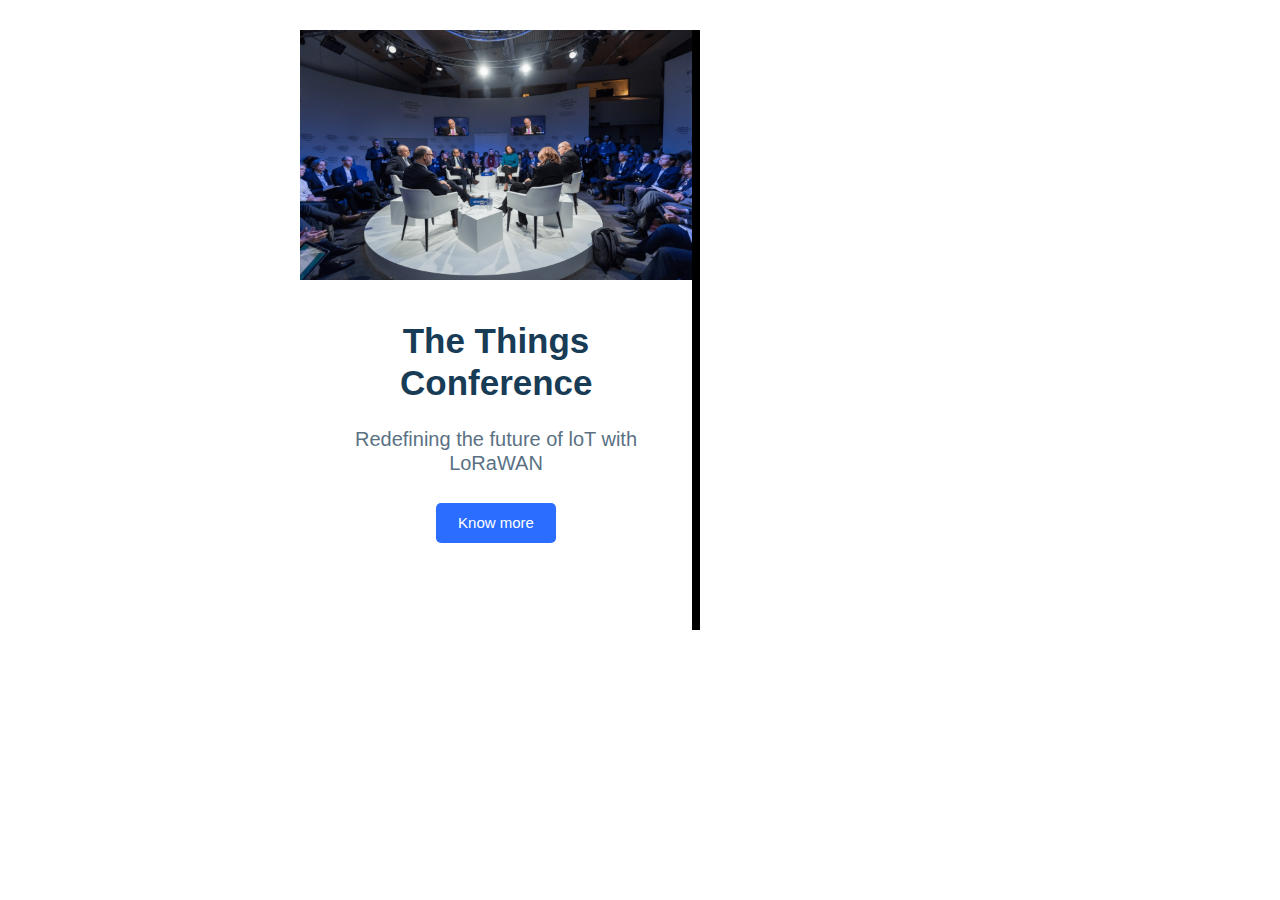
<file: index.html>
<html>
    <head>
        <link rel="stylesheet" href="Conference Home Page.css">
                <link rel="stylesheet" href="https://stackpath.bootstrapcdn.com/bootstrap/4.5.2/css/bootstrap.min.css" integrity="sha384-JcKb8q3iqJ61gNV9KGb8thSsNjpSL0n8PARn9HuZOnIxN0hoP+VmmDGMN5t9UJ0Z" crossorigin="anonymous"/>
        <script src="https://code.jquery.com/jquery-3.5.1.slim.min.js" integrity="sha384-DfXdz2htPH0lsSSs5nCTpuj/zy4C+OGpamoFVy38MVBnE+IbbVYUew+OrCXaRkfj" crossorigin="anonymous"></script>
        <script src="https://cdn.jsdelivr.net/npm/popper.js@1.16.1/dist/umd/popper.min.js" integrity="sha384-9/reFTGAW83EW2RDu2S0VKaIzap3H66lZH81PoYlFhbGU+6BZp6G7niu735Sk7lN" crossorigin="anonymous"></script>
        <script src="https://stackpath.bootstrapcdn.com/bootstrap/4.5.2/js/bootstrap.min.js" integrity="sha384-B4gt1jrGC7Jh4AgTPSdUtOBvfO8shuf57BaghqFfPlYxofvL8/KUEfYiJOMMV+rV" crossorigin="anonymous"></script>
            </head>
    <body>
        <div class="conference-home-page">
            <img src="conference-img.png" alt="">
            <h1>The Things Conference</h1>
            <h4>Redefining the future of loT with LoRaWAN</h4>
            <button >
                <a href="conference page.html">Know more</a>
            </button>
        </div>

    </body>
</html>
</file>
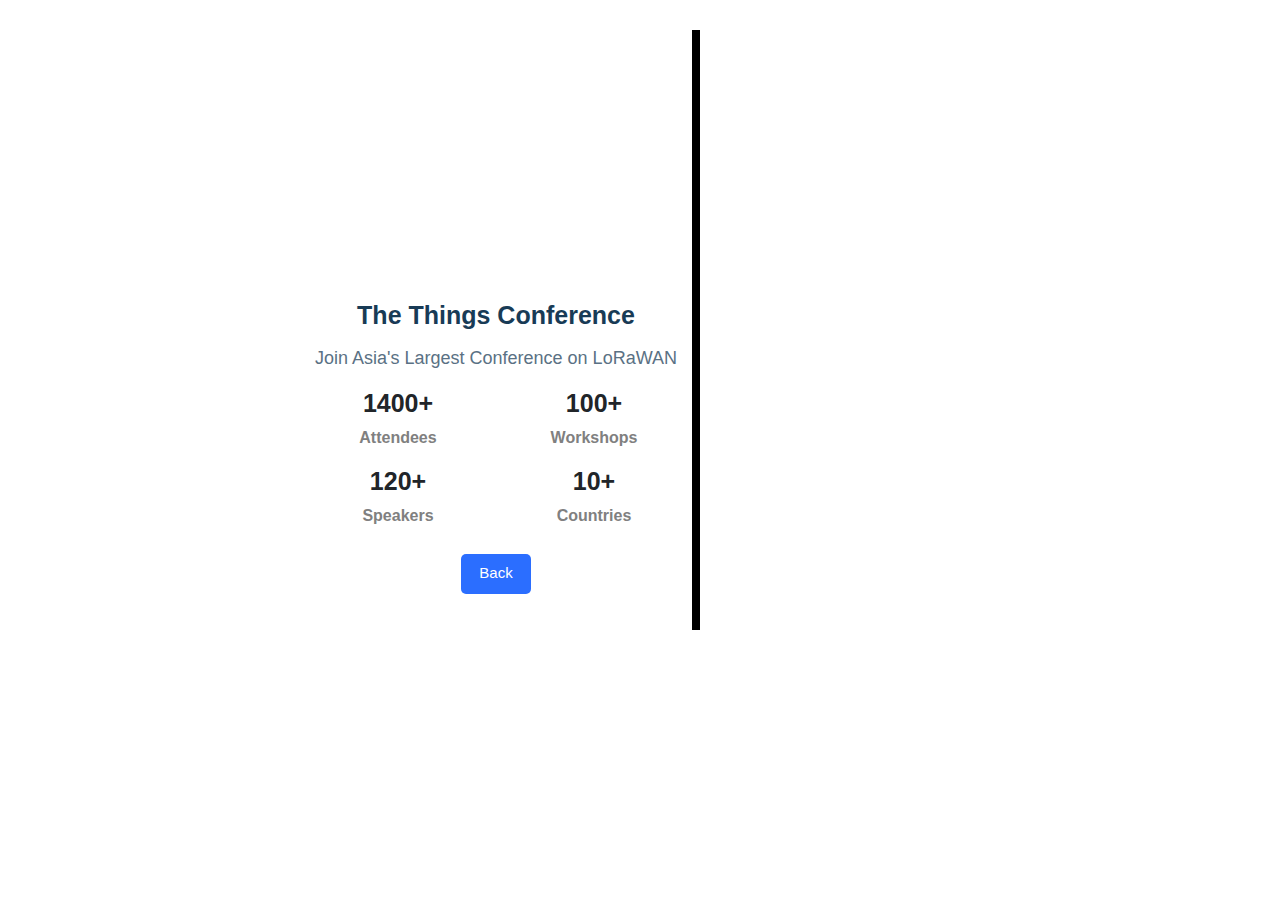
<file: conference page.html>
<html>
    <head>
        <link rel="stylesheet" href="Conference Details Page.css">
        <link rel="stylesheet" href="https://stackpath.bootstrapcdn.com/bootstrap/4.5.2/css/bootstrap.min.css" integrity="sha384-JcKb8q3iqJ61gNV9KGb8thSsNjpSL0n8PARn9HuZOnIxN0hoP+VmmDGMN5t9UJ0Z" crossorigin="anonymous"/>
        <script src="https://code.jquery.com/jquery-3.5.1.slim.min.js" integrity="sha384-DfXdz2htPH0lsSSs5nCTpuj/zy4C+OGpamoFVy38MVBnE+IbbVYUew+OrCXaRkfj" crossorigin="anonymous"></script>
        <script src="https://cdn.jsdelivr.net/npm/popper.js@1.16.1/dist/umd/popper.min.js" integrity="sha384-9/reFTGAW83EW2RDu2S0VKaIzap3H66lZH81PoYlFhbGU+6BZp6G7niu735Sk7lN" crossorigin="anonymous"></script>
        <script src="https://stackpath.bootstrapcdn.com/bootstrap/4.5.2/js/bootstrap.min.js" integrity="sha384-B4gt1jrGC7Jh4AgTPSdUtOBvfO8shuf57BaghqFfPlYxofvL8/KUEfYiJOMMV+rV" crossorigin="anonymous"></script>
    </head>
    <body>
        <div class="conference-home-page">
            <iframe width="560" height="315" src="https://www.youtube.com/embed/vKJ6nXE_6Hc" 
            title="YouTube video player" frameborder="0" allow="accelerometer; autoplay; clipboard-write; 
            encrypted-media; gyroscope; picture-in-picture" allowfullscreen>
            </iframe>
            <h1>The Things Conference</h1>
            <h4>Join Asia's Largest Conference on LoRaWAN</h4>

            <div class="conference-atends d-flex flex-row justify-content left  ">
                    <div class="conference-atends-list ">
                        <h2>1400+</h2>
                        <p>Attendees</p>
                    </div>
                    <div class="conference-atends-list">
                        <h2>100+</h2>
                        <p>Workshops</p>
                    </div>
            </div>     
            <div class="conference-atends d-flex flex-row justify-content left  ">  
                    <div class="conference-atends-list">
                        <h2>120+</h2>
                        <p>Speakers</p>
                    </div>
                    <div class="conference-atends-list">
                        <h2>10+</h2>
                        <p>Countries</p>
                    </div>
            </div>         
            
            <button>
                <a href="index.html">Back</a>
            </button>
        </div>

    </body>
</html>
</file>
<file: Conference Home Page.css>
*{
    margin: 0px;
    padding: 0px;
}
.conference-home-page{
    width: 400px;
    height: 600px;
    border-right: solid 8px black;
    margin-left:300px ;
    text-align: center;
    margin-top: 30px; 
}
.conference-home-page img{
    width: 392px;
    height: 250px;
}
.conference-home-page h1{
    color: #183b56;
    font-size: 35px;
    font-weight: bold;
    
    padding:40px 100px 5px 100px;
}
.conference-home-page h4{
    color: #5a7184;
    font-size: 20px;
    padding:10px 40px;
}
.conference-home-page button{
    font-size: 15px;
    color: white;
    background-color: #2b6eff;
    width: 120px;
    height: 40px;
    border: 0px;
    border-radius: 5px;
    margin: 10px 0px;
}
.conference-home-page a{
    text-decoration: none;
    color: white;
}
</file>
<file: Conference Details Page.css>
*{
    margin: 0px;
    padding: 0px;
}
.conference-home-page{
    width: 400px;
    height: 600px;
    border-right: solid 8px black;
    margin-left:300px ;
    text-align: center;
    margin-top: 30px; 
}
.conference-home-page iframe{
    width: 392px;
    height: 250px;
}
.conference-home-page h1{
    color: #183b56;
    font-size: 25px;
    font-weight: bold;
    padding:20px 20px 0px 20px;
}
.conference-home-page h4{
    color: #5a7184;
    font-size: 18px;
    padding:10px;
}
.conference-home-page button{
    font-size: 15px;
    color: white;
    background-color: #2b6eff;
    width: 70px;
    height: 40px;
    border: 0px;
    border-radius: 5px;
    margin: 10px 0px;
}
.conference-atends-list{
    
    width:200px;
    padding:0px 50px;
}
.conference-atends-list p{
    font-weight: bold;
    color: gray;
}
.conference-atends-list h2{
    font-weight: bold;
    font-size: 25px;
}
.conference-home-page a{
    text-decoration: none;
    color: white;
}
</file>
